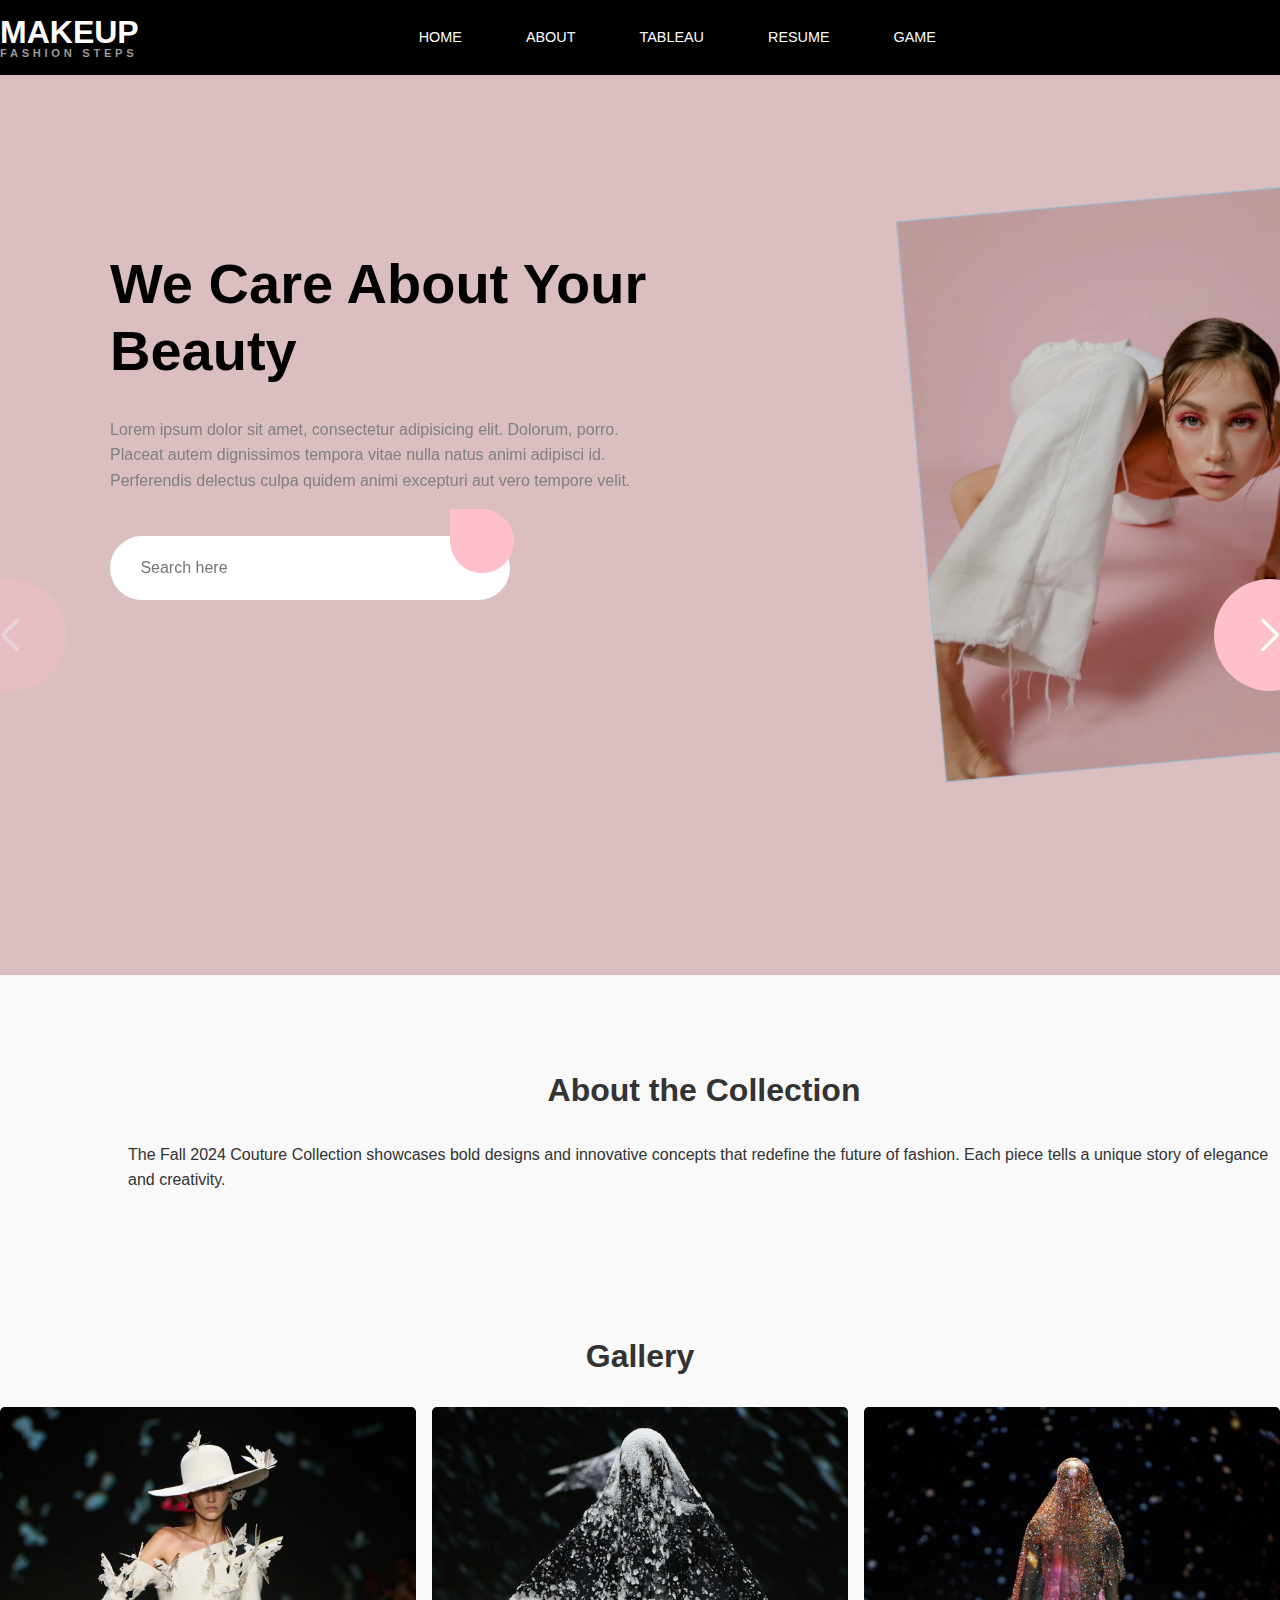
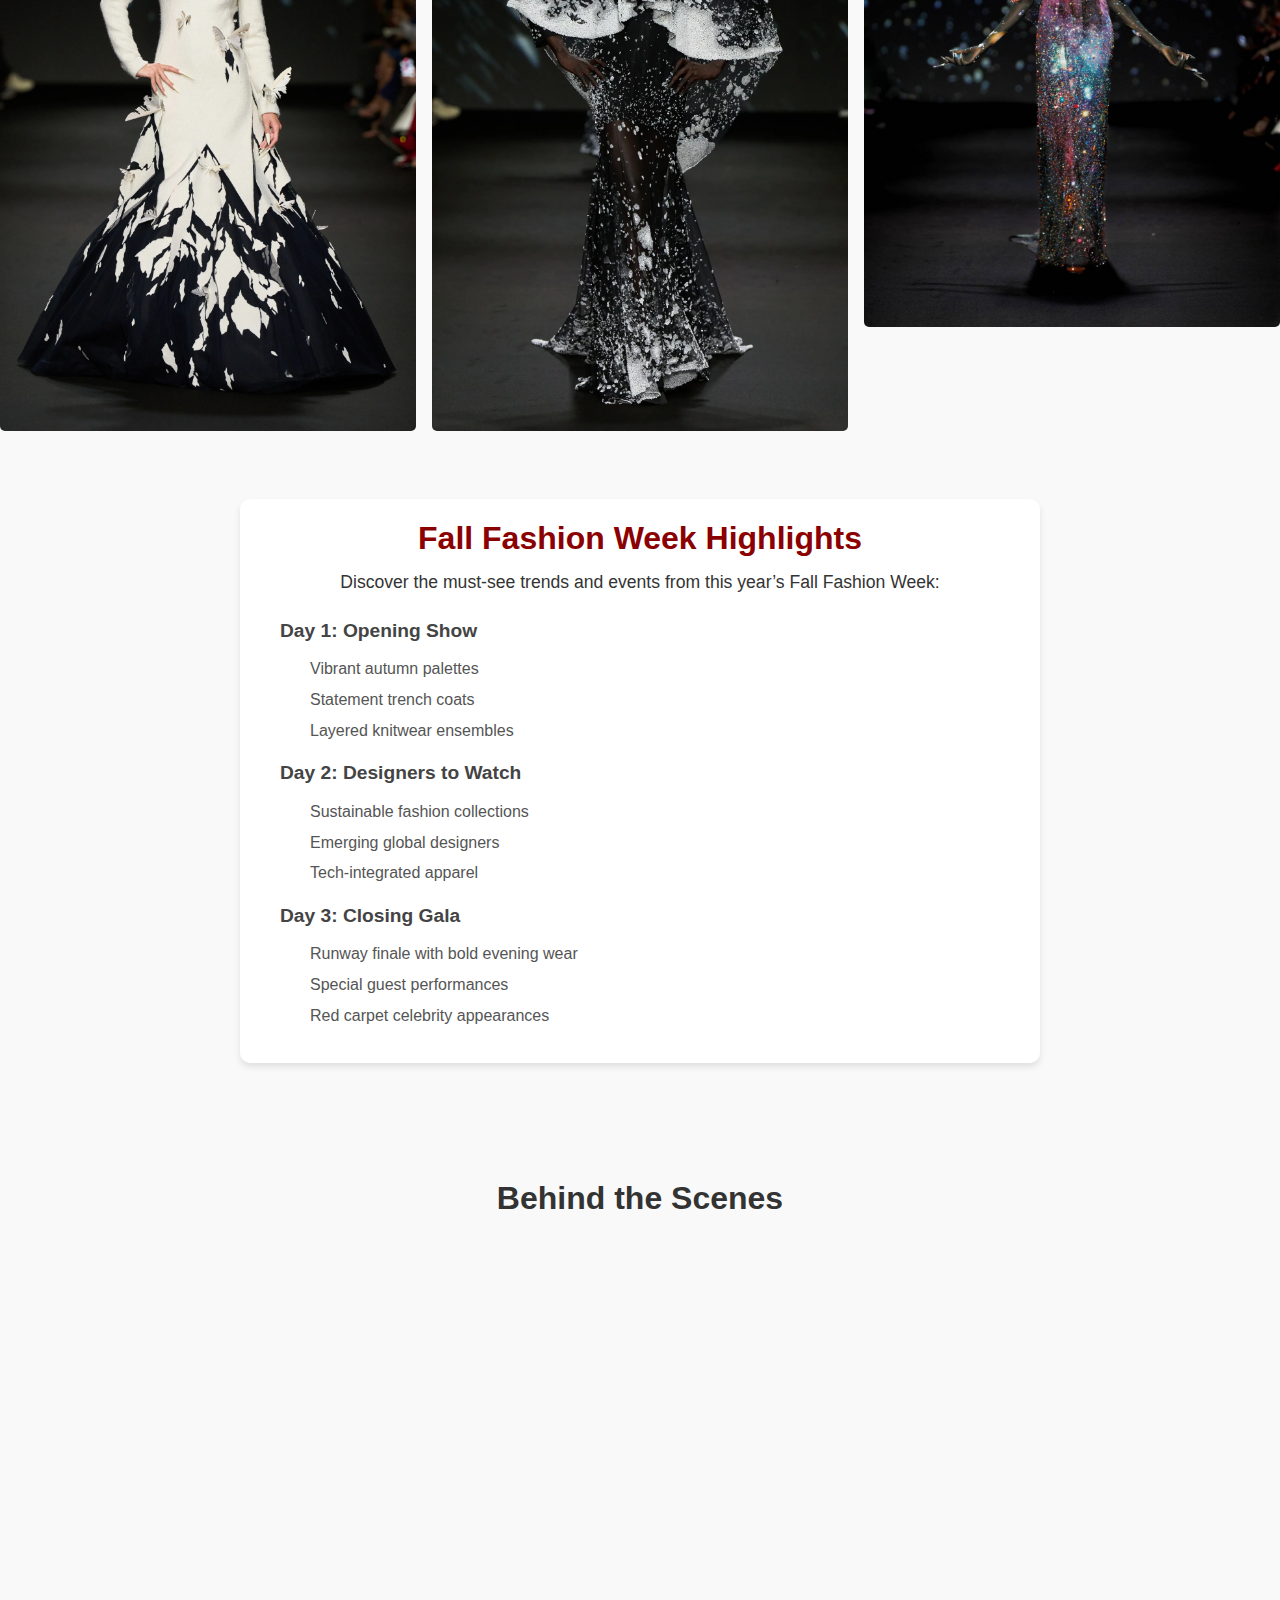
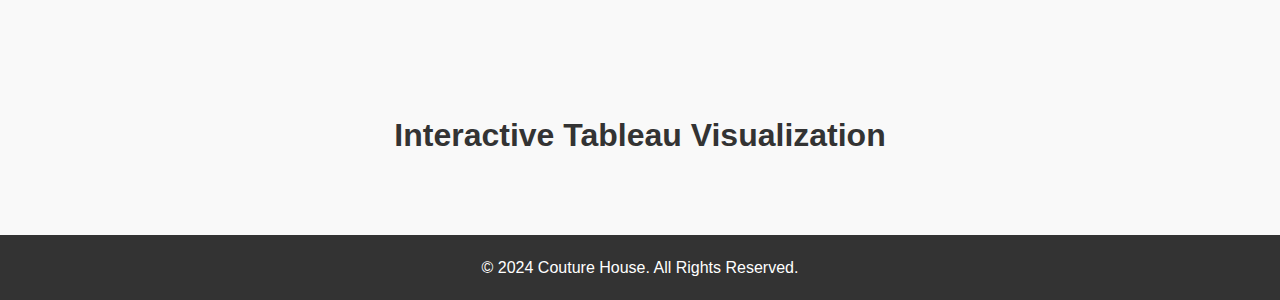
<file: index.html>
<!DOCTYPE html>
<html lang="en">
<head>
    <meta charset="UTF-8">
    <meta name="viewport" content="width=device-width, initial-scale=1.0">
    <link rel="stylesheet" href="https://cdn.linearicons.com/free/1.0.0/icon-font.min.css">
    <link rel="stylesheet" href="https://cdn.jsdelivr.net/npm/swiper@11/swiper-bundle.min.css" />
    
    <link rel="stylesheet" href="style.css">
    <title>My Make Up</title>
</head>
<body>
    <nav>
        <div class="container nav-container">
            <a href="#home" class="logo">
                <div>Make<span>up</span></div>
                <div>Fashion Steps</div>
            </a>
            <ul class="navlist">
                <li><a href="#home" class="active">home</a></li>
                <li><a href="#about">about</a></li>
                <li><a href="#tableau">tableau</a></li>
                <li><a href="resume.html">Resume</a></li>
                <li><a href="game.html">Game</a></li>
            </ul>
            <div class="nav-icons">
                <div class="menu-btn">
                    <span class="lnr lnr-menu"></span>
                </div>
                <span class="lnr lnr-heart"></span>
                <span class="lnr lnr-cart"></span>
            </div>
        </div>
    </nav>

    <section class="home" id="home">
        <div class="container home-container">
            <div class="swiper mySwiper">
                <div class="swiper-wrapper">
                  <div class="swiper-slide slide1">
                    <div class="content">
                        <h1>We care about your beauty</h1>
                        <p>Lorem ipsum dolor sit amet, consectetur adipisicing elit. Dolorum, porro. Placeat autem dignissimos tempora vitae nulla natus animi adipisci id. Perferendis delectus culpa quidem animi excepturi aut vero tempore velit.</p>
                            <form action="" class="home-search">
                                <input type="text" name="search" placeholder="Search here">
                                <button type="submit" class="btn"><span.lnr.lnr-magnifier></button>
                            </form>
                    </div>
                  </div>
                  <div class="swiper-slide slide2">
                    <div class="content">
                        <h1>We care about your beauty</h1>
                        <p>Lorem ipsum dolor sit amet, consectetur adipisicing elit. Dolorum, porro. Placeat autem dignissimos tempora vitae nulla natus animi adipisci id. Perferendis delectus culpa quidem animi excepturi aut vero tempore velit.</p>
                            <form action="" class="home-search">
                                <input type="text" name="search" placeholder="Search here">
                                <button type="submit" class="btn"><span.lnr.lnr-magnifier></button>
                            </form>
                    </div>
                  </div>
                </div>
                <div class="swiper-button-next"></div>
                <div class="swiper-button-prev"></div>
                <div class="swiper-pagination"></div>
              </div>
        </div>
    </section>

<!-- About Section -->
<section id="about">
    <h2 class="slide-in-left">About the Collection</h2>
    <p class="slide-in-right">The Fall 2024 Couture Collection showcases bold designs and innovative concepts that redefine the future of fashion. Each piece tells a unique story of elegance and creativity.</p>
</section>

<!-- Gallery Section -->
<section id="gallery">
    <h2 class="fade-in">Gallery</h2>
    <div class="image-grid">
        <div class="image zoom-in">
            <img src="images/photo1.webp" alt="Look 1">
        </div>
        <div class="image zoom-in">
            <img src="images/photo4.webp" alt="Look 2">
        </div>
        <div class="image zoom-in">
            <img src="images/photo3.jpg" alt="Look 3">
        </div>
    </div>
</section>

<section class="fashion-week1">
    <h1>Fall Fashion Week Highlights</h1>
    <p>Discover the must-see trends and events from this year’s Fall Fashion Week:</p>
    <ol>
        <li>
            <strong>Day 1: Opening Show</strong>
            <ul>
                <li>Vibrant autumn palettes</li>
                <li>Statement trench coats</li>
                <li>Layered knitwear ensembles</li>
            </ul>
        </li>
        <li>
            <strong>Day 2: Designers to Watch</strong>
            <ul>
                <li>Sustainable fashion collections</li>
                <li>Emerging global designers</li>
                <li>Tech-integrated apparel</li>
            </ul>
        </li>
        <li>
            <strong>Day 3: Closing Gala</strong>
            <ul>
                <li>Runway finale with bold evening wear</li>
                <li>Special guest performances</li>
                <li>Red carpet celebrity appearances</li>
            </ul>
        </li>
    </ol>
</section>

<!-- Embedded Video Section -->
<section id="video">
    <h2 class="fade-in">Behind the Scenes</h2>
    <div class="video1">
    <iframe width="560" height="315" src="https://www.youtube.com/embed/_LLYVDukVz0?si=2iykypwgIF1pE3JI" title="YouTube video player" frameborder="0" allow="accelerometer; autoplay; clipboard-write; encrypted-media; gyroscope; picture-in-picture; web-share" referrerpolicy="strict-origin-when-cross-origin" allowfullscreen></iframe>
</div>
</section>

<!-- Tableau Visualization -->
<section id="tableau">
    <h2 class="slide-in-left">Interactive Tableau Visualization</h2>
    <div class="tableau1">
    <div class='tableauPlaceholder' id='viz1734586148940' style='position: relative'><noscript><a href='#'><img alt=' ' src='https:&#47;&#47;public.tableau.com&#47;static&#47;images&#47;2N&#47;2NS6GK78K&#47;1_rss.png' style='border: none' /></a></noscript><object class='tableauViz'  style='display:none;'><param name='host_url' value='https%3A%2F%2Fpublic.tableau.com%2F' /> <param name='embed_code_version' value='3' /> <param name='path' value='shared&#47;2NS6GK78K' /> <param name='toolbar' value='yes' /><param name='static_image' value='https:&#47;&#47;public.tableau.com&#47;static&#47;images&#47;2N&#47;2NS6GK78K&#47;1.png' /> <param name='animate_transition' value='yes' /><param name='display_static_image' value='yes' /><param name='display_spinner' value='yes' /><param name='display_overlay' value='yes' /><param name='display_count' value='yes' /><param name='language' value='en-US' /></object></div>                <script type='text/javascript'>                    var divElement = document.getElementById('viz1734586148940');                    var vizElement = divElement.getElementsByTagName('object')[0];                    vizElement.style.width='800px';vizElement.style.height='650px';                    var scriptElement = document.createElement('script');                    scriptElement.src = 'https://public.tableau.com/javascripts/api/viz_v1.js';                    vizElement.parentNode.insertBefore(scriptElement, vizElement);                </script>
    </div>
</section>
<!-- Footer -->
<footer>
    <p>&copy; 2024 Couture House. All Rights Reserved.</p>
</footer>
</body>
</html>




    <script src="https://cdn.jsdelivr.net/npm/swiper@11/swiper-bundle.min.js"></script>
    <script src="https://cdn.linearicons.com/free/1.0.0/svgembedder.min.js"></script>
    <script src="script.js"></script>
</body>
</html>
</file>
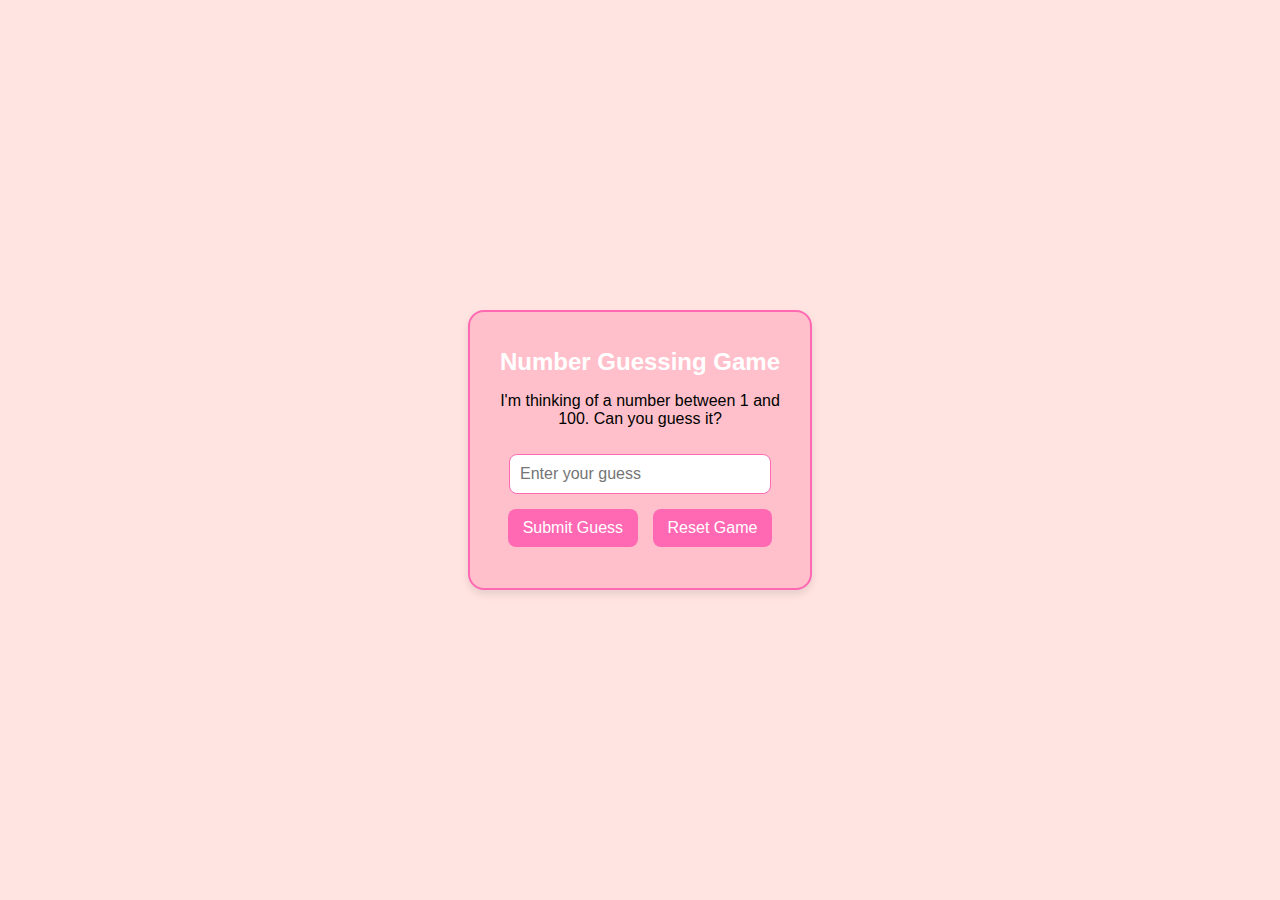
<file: game.html>
<!DOCTYPE html>
<html lang="en">
<head>
    <meta charset="UTF-8">
    <meta name="viewport" content="width=device-width, initial-scale=1.0">
    <title>Number Guessing Game</title>
    <link rel="stylesheet" href="styless.css">
    <script>
        let randomNumber = Math.floor(Math.random() * 100) + 1;
        let attempts = 0;
        let lastDifference = null;

        function checkGuess() {
            const userGuess = parseInt(document.getElementById('guessInput').value);
            const feedback = document.getElementById('feedback');
            const container = document.querySelector('.game-container');
            attempts++;

            if (isNaN(userGuess) || userGuess < 1 || userGuess > 100) {
                feedback.textContent = 'Please enter a number between 1 and 100.';
                return;
            }

            const difference = Math.abs(randomNumber - userGuess);

            if (userGuess === randomNumber) {
                feedback.textContent = `Congratulations! You guessed it in ${attempts} attempts!`;
                feedback.style.color = 'green';
                container.style.backgroundColor = '#90ee90'; // Light green for success
                document.getElementById('guessButton').disabled = true;
            } else {
                if (lastDifference === null || difference < lastDifference) {
                    feedback.textContent = 'You are getting closer!';
                } else {
                    feedback.textContent = 'You are getting farther away!';
                }
                lastDifference = difference;

                if (userGuess < randomNumber) {
                    feedback.textContent += ' Too low!';
                    feedback.style.color = 'blue';
                    container.style.backgroundColor = '#add8e6'; // Light blue for too low
                } else {
                    feedback.textContent += ' Too high!';
                    feedback.style.color = 'red';
                    container.style.backgroundColor = '#ffcccb'; // Light red for too high
                }
            }
        }

        function resetGame() {
            randomNumber = Math.floor(Math.random() * 100) + 1;
            attempts = 0;
            lastDifference = null;
            document.getElementById('guessInput').value = '';
            document.getElementById('feedback').textContent = '';
            document.getElementById('guessButton').disabled = false;
            const container = document.querySelector('.game-container');
            container.style.backgroundColor = '#ffc0cb'; // Reset to original pink
        }
    </script>
</head>
<body>
    <div class="game-container">
        <h1>Number Guessing Game</h1>
        <p>I'm thinking of a number between 1 and 100. Can you guess it?</p>
        <input type="number" id="guessInput" placeholder="Enter your guess" />
        <button id="guessButton" onclick="checkGuess()">Submit Guess</button>
        <button onclick="resetGame()">Reset Game</button>
        <p id="feedback"></p>
    </div>
</body>
</html>
</file>
<file: style.css>
@import url('https://fonts.googleapis.com/css2?family=Dancing+Script:wght@400..700&family=League+Spartan:wght@100..900&display=swap');
/* Variables and Basics */
*{
    margin: 0;
    padding: 0;
    box-sizing: border-box;
    list-style: none;
    text-decoration: none;
    border: none;
    outline: none;
    resize: none;
}
:root{
    --color-primary:#fff;
    --color-secondary:pink;
    --color-teritiary: gray;
    --color-text:black;
    --shadow: 0 2px 40px 8px rgba(15, 15, 15, .8)
    --transition: all .4s ease-in-out;

    --width-1g: 85%;
    --width-sm: 95%;

}
::-webkit-scrollbar{
    height: .5rem;
    width: .5rem;
}
::-webkit-scrollbar


body{
    font-family: "League Spartan", sans-serif;
    font-family: "Dancing Script", serif;
    color: var(--color-text);
    line-height: 1.7;
    overflow-x:hidden;
}
::-webkit-scrollbar{
    height: .5rem;
    width: .5rem;
}
::-webkit-scrollbar-track{
    background: var(--color-primary);
}
::-webkit-scrollbar-thumb{
    background: var(--color-secondary);
}
img{
    display:block;
    width:100%;
    object-fit: cover;
}
a{
    color: var(--color-text);
}
span{
    font-size: .9rem;
}
h1,h2,h3,h4{
    line-height:1.2;
}
h1{
    font-size: 2.8rem;
}
h2{
    font-size:2rem;
}
h3{
    font-size: 1.6rem;
}
h4{
    font-size: 1.3rem;
}
h5{
    font-size: 1rem;
}
.container{
    margin:0 auto;
    width: var(--width-lg);
}
section{
    padding: 6rem 0 3rem;
}
section h2{
    text-align:center;
    margin-bottom: 2rem;
}
.title{
    text-align:center;
    margin-bottom:4rem;
}
.title h2{
    font-size: 3.5rem;
    font-weight:400;
    text-transform: capitalize;
    font-family: "Dancing Script", serif;
    display:inline-block;
    color: var(--color-secondary);
    position: relative;
}
.title h2::before{
    position:absolute;
    content:'';
    bottom:-21%;
    left:0;
    transform: translateY(-50%);
    width:8rem;
    height:.1rem;
    background:var(--color-secondary);
}

nav{
    background: var(--color-text);
    color:var(--color-primay) !important;
}
.logo{
    color:var(--color-primary);
    padding: 1rem 0;
}
.logo div:first-child{
    font-weight:700;
    text-transform: uppercase;
    font-size: 2rem;
    line-height:1;
}
.logo div:first-child span{
    font-weight:700;
    text-transform: uppercase;
    font-size:2rem;
    line-height:1;
}
.logo div:last-child{
    line-height:1;
    text-transform:uppercase;
    font-size: .7rem;
    letter-spacing: .23rem;
    color:#999
}
.nav-container{
    display:flex;
    align-items:center;
    justify-content: space-between;
}
nav .navlist{
    display:flex;
}
nav .navlist li{
    text-transform:uppercase;
    font-size: .9rem;
    cursor:pointer;
}
nav .navlist li a{
    color:var(--color-primary);
    padding:2rem;
    position:relative;
}
.navlist li a::before{
    content: '';
    position: absolute;
    top:0;
    left:0;
    background: var(--color-secondary);
    height:95%;
    width:100%;
    border-bottom: .2rem solid var(--color-primary);
    transition:var(--transition);
    opacity:0;
    visibility: hidden;
}
.navlist li a:hover::before,
.navlist li a:active::before
{
    height:95%;
    opacity:0;
    visibility:visible;
}
.menu-btn .lnr{
    font-size: 1.1rem;
    display:none;
}
.nav-icons{
    display:flex;
    gap:2rem;
}
.nav-icons .lnr{
    font-size: 1.1rem;
    cursor:pointer;
}
.nav-icons .lnr:hover{
    color:var(--color-secondary);
}
/*=====================Home====================================*/
.home{
    padding:0;
}
.home .slide1{
    background:url(images/pic1.png);
    background-position:center;
    background-size:cover;
    height:100vh;
    width:100%;
}
.home .slide2{
    background:url(images/pic2.png);
    background-position:center;
    background-size:cover;
    height:100vh;
    width:100%;
}
.home .swiper-slide{
    position:relative;
}
.home .swiper-slide .content{
    position:absolute;
    transform:translate(20%, 50%);
    max-width: 550px;
}
.home h1{
    font-size: 3.5rem;
    text-transform:capitalize;
    font-weight:800;
    color: #000000;
}
.home .content p{
    margin: 2rem 0 1rem;
    color: var(--color-teritiary);
}
.home .home-search input{
    height:4rem;
    width:25rem;
    border-radius:3rem;
    padding:1rem 1.6rem;
    padding-left: 1.9rem;
    font-size:1rem;
}
.home .home-search .btn{
    padding: 1rem 1.6rem;
    height:4rem;
    width:4rem;
    margin:0;
    padding:0;
    border:0;
    border-radius:0 50% 50% 50%;
    position:relative;
    left: -4rem;
    background: var(--color-secondary);
    color: var(--color-primary)
}
.home-search .lnr{
    font-size:1rem;
    font-weight:700;
}
/*.home .swiper-button-next.swiper-button-disabled,
.home .swiper-button-prev.swiper-button-disabled{
    opacity:1;
}*/
.home .swiper-button-next::after{
    color:var(--color-primary);
    background:var(--color-secondary);
    font-size:2rem;
    font-weight:900;
    height:7rem;
    width:7rem;
    border-radius: 50%;
    position:absolute;
    bottom:-9rem;
    right: -3.5rem;
    display:flex;
    align-items:center;
    justify-content:center;
}
.home .swiper-button-prev::after{
    color:var(--color-primary);
    background:var(--color-secondary);
    font-size:2rem;
    font-weight:900;
    height:7rem;
    width:7rem;
    border-radius: 50%;
    position:absolute;
    bottom:-9rem;
    left: -3.5rem;
    display:flex;
    align-items:center;
    justify-content:center;
}

.about-container .right{
    position:relative;
}
.about-container .right::before{
    content:'';
    position:absolute;
    top:-3rem;
    height:100%;
    width:100%;
    right:-9rem;
    background:url(images/dots.png) no-repeat;
}
.about-container{
    display:grid;
    grid-template-columns:2fr 1fr;
}
.about-container .left{
    background: url(images/about.png);
    height:100vh;
    width:100%;
    background-position: center;
    z-index: 11;
    position: relative;
}
.about-container .left .content{
    position:absolute;
    top:33%;
    left:8.8rem;
    max-width:19rem;
}
.about-container .title{
    text-align: left;
    margin-bottom:0;
}
.about-container .title h2{
    font-size: 2rem;
    margin-bottom: 2rem;
    color:var(--color-text);
}
.top-bar {
    background-color: #000;
    color: #fff;
    text-align: center;
    padding: 0.5em;
    font-size: 0.9em;
}

.top-bar a {
    color: #fff;
    font-weight: bold;
    text-decoration: underline;
}

/* Navigation */
.menu-bar {
    display: flex;
    justify-content: space-between;
    align-items: center;
    padding: 1em 2em;
    background-color: #fff;
    box-shadow: 0 2px 5px rgba(0, 0, 0, 0.1);
}

.logo {
    font-size: 1.5em;
    font-weight: bold;
}

.menu-links {
    display: flex;
    gap: 1em;
}

.menu-links a {
    font-size: 0.9em;
    font-weight: bold;
}

/* Hero Section */
.hero {
    display: grid;
    grid-template-columns: 1fr 1fr;
    padding: 3em;
    background: linear-gradient(to right, #f8f8f8, #e6e6e6);
}

.hero-content h1 {
    font-size: 3em;
    margin-bottom: 0.5em;
}

.hero-content p {
    font-size: 1.5em;
    margin-bottom: 1em;
}

.hero-buttons .btn {
    padding: 1em 2em;
    margin-right: 1em;
    background-color: #333;
    color: #fff;
    border-radius: 5px;
    transition: all 0.3s;
}

.hero-buttons .btn:hover {
    background-color: #555;
}

.hero-gallery .image img {
    width: 100%;
    height: auto;
    border-radius: 10px;
    box-shadow: 0 4px 6px rgba(0, 0, 0, 0.1);
}

/* Animations */
@keyframes fadeIn {
    from {
        opacity: 0;
    }
    to {
        opacity: 1;
    }
}

@keyframes slideInLeft {
    from {
        transform: translateX(-50%);
        opacity: 0;
    }
    to {
        transform: translateX(0);
        opacity: 1;
    }
}

@keyframes slideInRight {
    from {
        transform: translateX(50%);
        opacity: 0;
    }
    to {
        transform: translateX(0);
        opacity: 1;
    }
}

@keyframes zoomIn {
    from {
        transform: scale(0.8);
        opacity: 0;
    }
    to {
        transform: scale(1);
        opacity: 1;
    }
}

.fade-in {
    animation: fadeIn 1s ease-in-out;
}

.slide-in-left {
    animation: slideInLeft 1s ease-in-out;
}

.slide-in-right {
    animation: slideInRight 1s ease-in-out;
}

.zoom-in {
    animation: zoomIn 1s ease-in-out;
}

/* Gallery Grid */
.image-grid {
    display: grid;
    grid-template-columns: repeat(auto-fit, minmax(200px, 1fr));
    gap: 1em;
}

.image img {
    width: 100%;
    border-radius: 5px;
    transition: transform 0.3s;
}

.image img:hover {
    transform: scale(1.05);
}

/* Footer */
footer {
    text-align: center;
    padding: 20px;
    background-color: #333;
    color: #fff;
}
.video1{
    margin-left: 30%;
}
.tableau1{
    margin-left: 20%;
}
#about{
    margin-left: 10%;
}
body {
    font-family: Arial, sans-serif;
    line-height: 1.6;
    margin: 0;
    padding: 0;
    background-color: #f9f9f9;
    color: #333;
}

.fashion-week1 {
    max-width: 800px;
    margin: 20px auto;
    padding: 20px;
    background: #fff;
    border-radius: 10px;
    box-shadow: 0 4px 6px rgba(0, 0, 0, 0.1);
}

.fashion-week1 h1 {
    font-size: 2rem;
    margin-bottom: 10px;
    text-align: center;
    color: #8b0000;
}

.fashion-week1 p {
    text-align: center;
    margin-bottom: 20px;
    font-size: 1.1rem;
}

.fashion-week1 ol {
    padding-left: 20px;
    margin-bottom: 0;
}

.fashion-week1 ol li {
    margin-bottom: 15px;
}

.fashion-week1 ol li strong {
    font-size: 1.2rem;
    color: #444;
}

.fashion-week1 ul {
    list-style-type: disc;
    margin-top: 10px;
    margin-left: 20px;
    padding-left: 10px;
}

.fashion-week1 ul li {
    margin-bottom: 5px;
    font-size: 1rem;
    color: #555;
}

/* Styling for hover effect */
.fashion-week ul li:hover {
    color: #8b0000;
    font-weight: bold;
}
</file>
<file: styless.css>
body {
    font-family: Arial, sans-serif;
    margin: 0;
    padding: 0;
    display: flex;
    justify-content: center;
    align-items: center;
    height: 100vh;
    background-color: #ffe4e1;
}

div.game-container {
    text-align: center;
    background: #ffc0cb;
    padding: 20px;
    border-radius: 16px;
    box-shadow: 0 4px 8px rgba(0, 0, 0, 0.1);
    width: 300px;
    border: 2px solid #ff69b4;
    transition: background-color 0.3s ease;
}

h1 {
    color: #fff;
    font-size: 24px;
    margin-bottom: 10px;
}

input[type="number"] {
    padding: 10px;
    font-size: 16px;
    margin: 10px 0;
    width: 80%;
    border: 1px solid #ff69b4;
    border-radius: 8px;
}

button {
    padding: 10px 15px;
    font-size: 16px;
    margin: 5px;
    background-color: #ff69b4;
    color: white;
    border: none;
    border-radius: 8px;
    cursor: pointer;
    transition: background-color 0.3s ease;
}

button:hover {
    background-color: #ff1493;
}

#feedback {
    margin-top: 15px;
    font-size: 16px;
    color: #fff;
    font-weight: bold;
    transition: color 0.3s ease;
}
</file>
